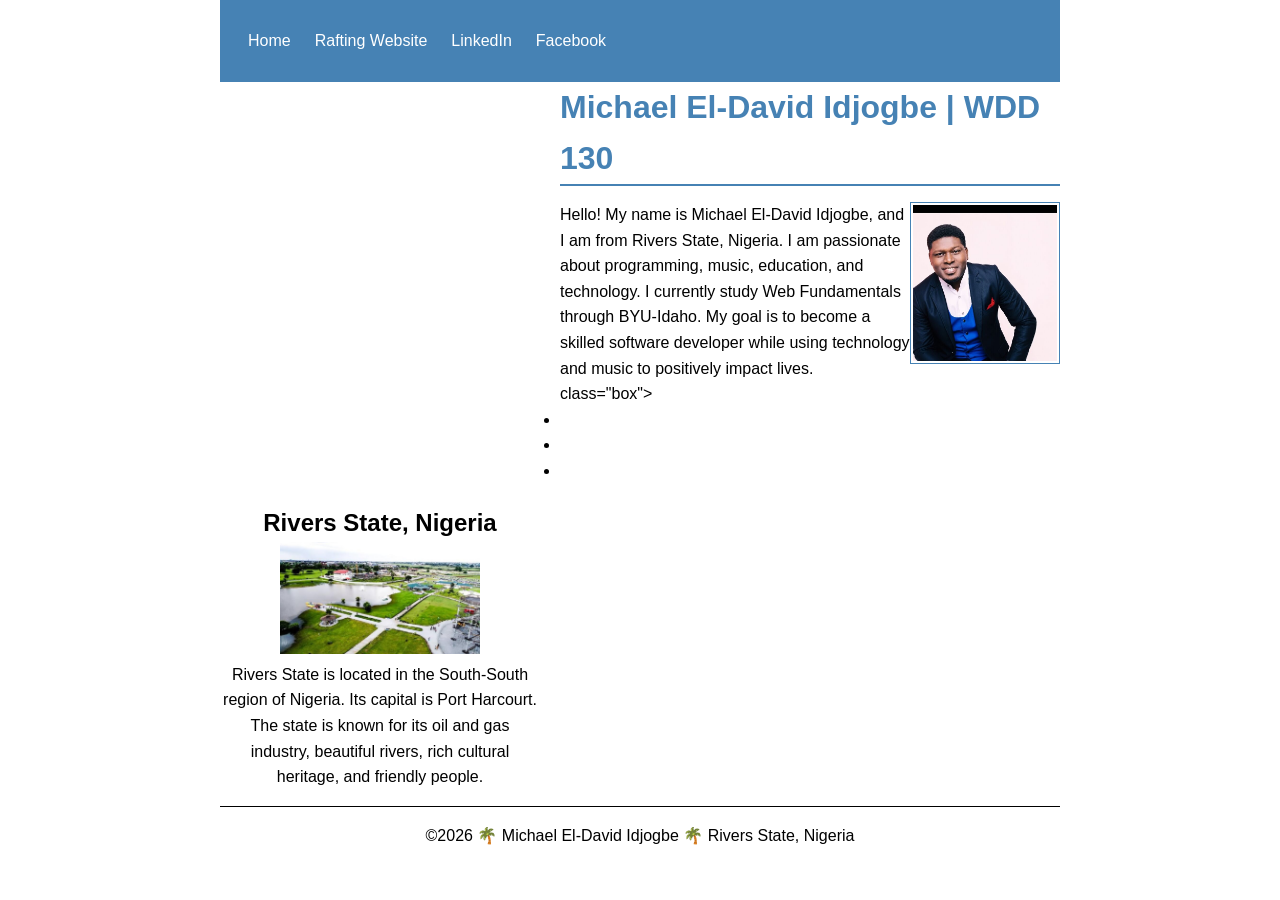
<file: index.html>
<!DOCTYPE html>
<html lang="en-US">

<head>
    <meta charset="UTF-8">
    <meta name="viewport" content="width=device-width, initial-scale=1.0">

    <title>Michael El-David Idjogbe | WDD 130</title>

    <meta name="description"
      content="Michael El-David Idjogbe's WDD 130 home page for BYU-Idaho Web Fundamentals.">
    <meta name="author" content="Michael El-David Idjogbe">

    <link rel="stylesheet" href="styles/styles.css">
</head>

<body>
    <header>
        <nav>
            <a href="index.html">Home</a>
            <a href="wwr/">Rafting Website</a>
            <a href="https://linkedin.com">LinkedIn</a>
            <a href="https://facebook.com">Facebook</a>
        </nav>
    </header>
    <div class="grid">
        <main>
            <h1>Michael El-David Idjogbe | WDD 130</h1>

            <img src="images/profile.jpg" alt="Michael El-David Idjogbe" width="200">

            <p>
                Hello! My name is Michael El-David Idjogbe, and I am from Rivers State, Nigeria.
                I am passionate about programming, music, education, and technology. I currently
                study Web Fundamentals through BYU-Idaho. My goal is to become a skilled software
                developer while using technology and music to positively impact lives.
            </p>
            <ul> class="box">
                <li><a href=""></a></li>
                <li><a href=""></a></li>
                <li><a href=""></a></li>
            </ul>
        </main>

        <aside>
            <h2>Rivers State, Nigeria</h2>

            <img src="images/rivers-state.jpg" alt="Rivers State, Nigeria" width="200">

            <p>
                Rivers State is located in the South-South region of Nigeria. Its capital is
                Port Harcourt. The state is known for its oil and gas industry, beautiful rivers,
                rich cultural heritage, and friendly people.
            </p>
        </aside>
    </div>

    <footer>
        <p>&copy;2026 🌴 Michael El-David Idjogbe 🌴 Rivers State, Nigeria</p>
    </footer>
</body>

</html>
</file>
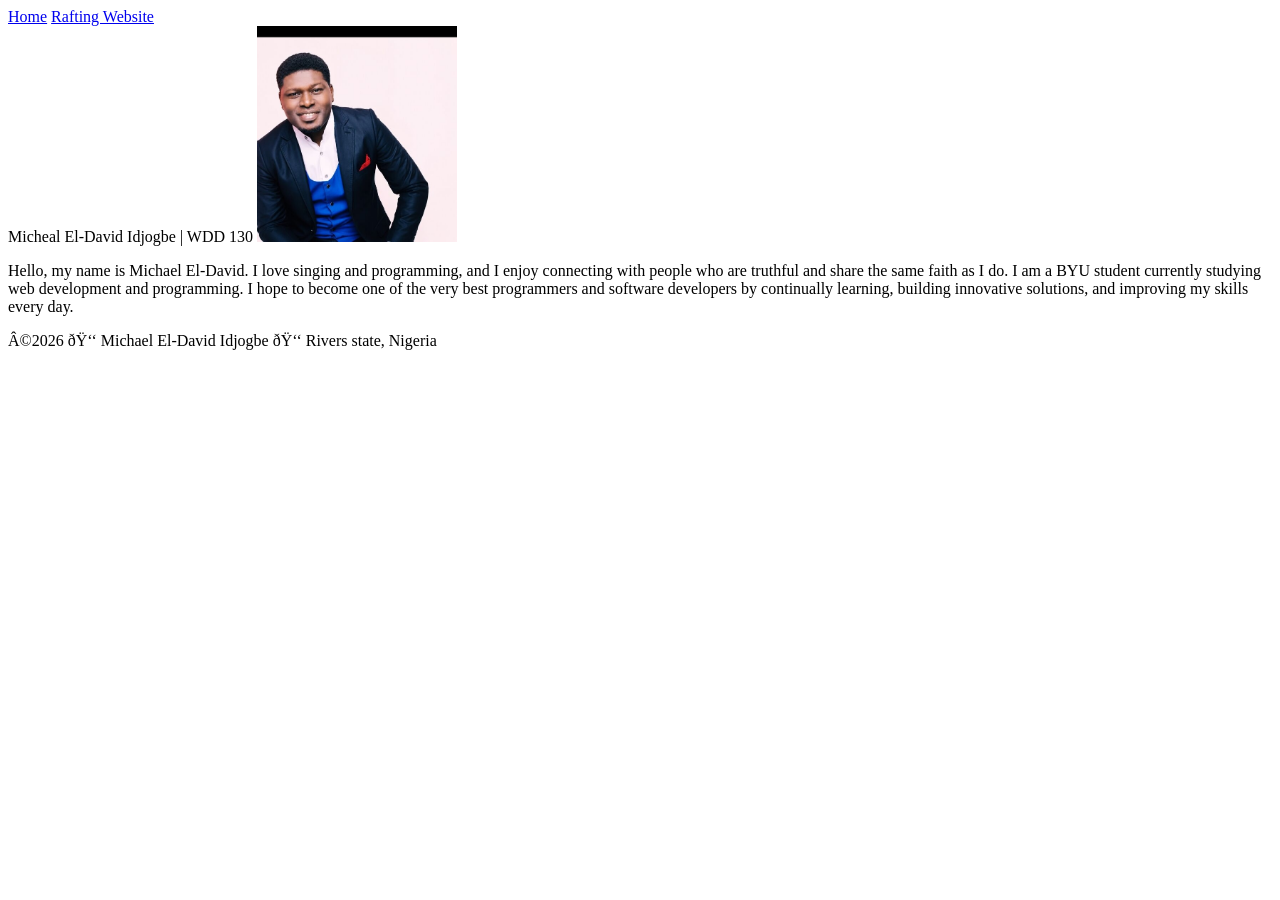
<file: week01/index.html>
<!DOCTYPE html>
<html lang="en-us
<head>
    <meta charset=" UTF-8>
<meta name="viewport" content="width=device-width, initial-scale=i.0">
<title>Micheal El-david Idjogbe | WDD 130</title>
</head>

<body>
    <header>
        <nav>
            <a href="#">Home</a>
            <a href="wwr/">Rafting Website</a>
            <nav </header>
                <main>
                    <hi>Micheal El-David Idjogbe | WDD 130</hi>
                    <img src="images/profile.jpg" alt="Hello, my name is Micheal El-david" width="200">
                    <p>Hello, my name is Michael El-David. I love singing and programming, and I enjoy connecting with
                        people who are truthful and share the same faith as I do. I am a BYU student currently studying
                        web development and programming. I hope to become one of the very best programmers and software
                        developers by continually learning, building innovative solutions, and improving my skills every
                        day.
                    </p>
                </main>
                <footer>
                    <p>©2026 👑 Michael El-David Idjogbe 👑 Rivers state, Nigeria</p>
                </footer>
</body>

</html>
</file>
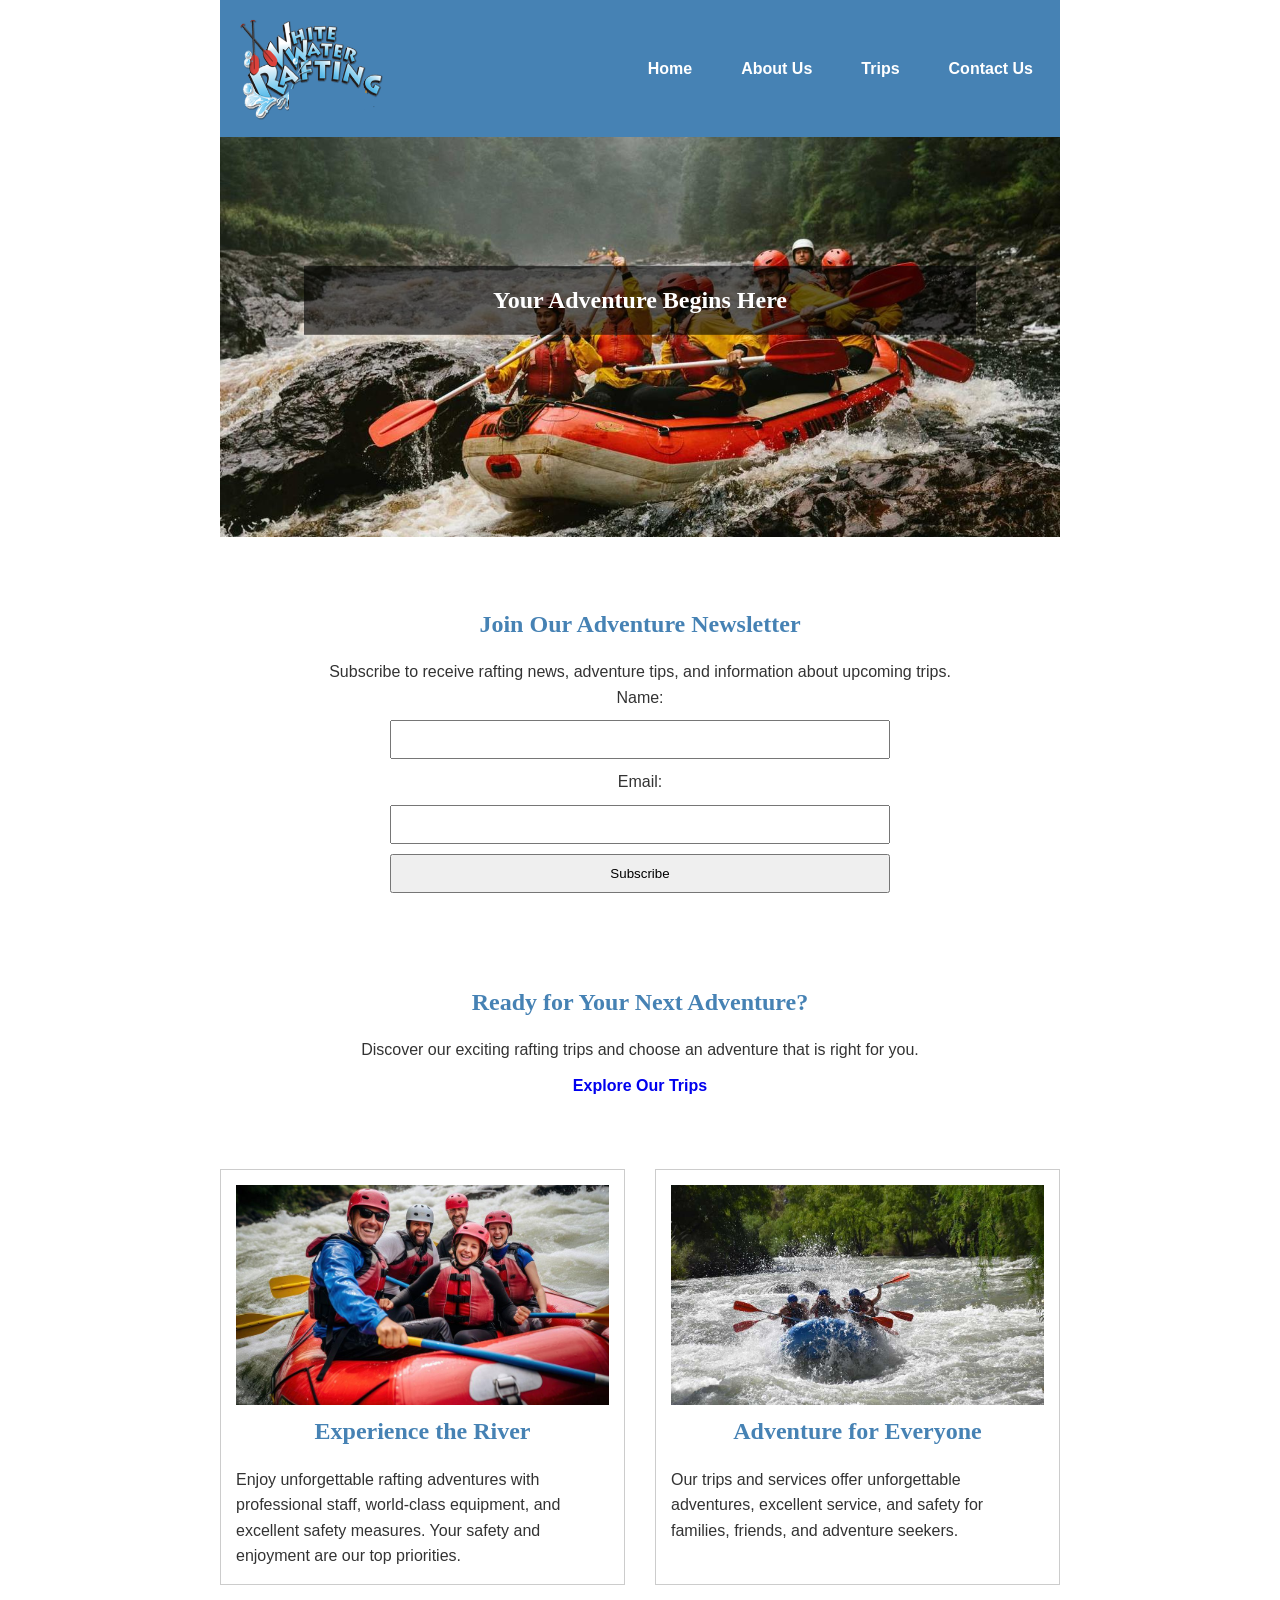
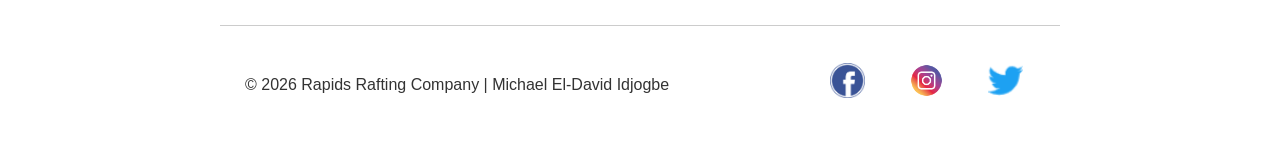
<file: wwr/index.html>
<!DOCTYPE html>
<html lang="en-US">

<head>

    <meta charset="UTF-8">

    <meta name="viewport" content="width=device-width, initial-scale=1.0">

    <meta name="description"
      content="Experience exciting white water rafting adventures with Rapids Rafting Company. Explore our trips, services, and unforgettable river adventures.">

    <meta name="author" content="Michael El-David Idjogbe">

    <title>Home | Rapids Rafting Company</title>

    <link rel="stylesheet" href="styles/rafting.css">

</head>


<body>

    <!-- HEADER -->

    <header>

        <img src="images/logo.png" alt="Rapids Rafting Company Logo">

        <nav>

            <a href="index.html">Home</a>

            <a href="about.html">About Us</a>

            <a href="trips.html">Trips</a>

            <a href="contact.html">Contact Us</a>

        </nav>

    </header>


    <!-- MAIN CONTENT -->

    <main>


        <!-- HERO SECTION -->

        <section class="water">

            <img src="images/hero.jpg" alt="People enjoying a white water rafting adventure">

            <h1>Your Adventure Begins Here</h1>

        </section>


        <!-- NEWSLETTER -->

        <section class="newsletter">

            <h2>Join Our Adventure Newsletter</h2>

            <p>
                Subscribe to receive rafting news, adventure tips,
                and information about upcoming trips.
            </p>


            <form>

                <label for="name">
                    Name:
                </label>

                <input type="text" id="name" name="name" required>


                <label for="email">
                    Email:
                </label>

                <input type="email" id="email" name="email" required>


                <button type="submit">
                    Subscribe
                </button>

            </form>

        </section>


        <!-- CALL TO ACTION -->

        <section class="call-to-action">

            <h2>Ready for Your Next Adventure?</h2>

            <p>
                Discover our exciting rafting trips and choose
                an adventure that is right for you.
            </p>

            <a href="trips.html">
                Explore Our Trips
            </a>

        </section>


        <!-- HOME GRID -->

        <section class="home-grid">


            <!-- FIRST CARD -->

            <div class="home-card">

                <img src="images/employee.jpg" alt="Rafting team traveling down a river">


                <div>

                    <h2>Experience the River</h2>

                    <p>
                        Enjoy unforgettable rafting adventures
                        with professional staff, world-class
                        equipment, and excellent safety measures.
                        Your safety and enjoyment are our top
                        priorities.
                    </p>

                </div>

            </div>


            <!-- SECOND CARD -->

            <div class="home-card">

                <img src="images/rafting2.jpg" alt="Rafters enjoying an outdoor adventure">


                <div>

                    <h2>Adventure for Everyone</h2>

                    <p>
                        Our trips and services offer unforgettable
                        adventures, excellent service, and safety
                        for families, friends, and adventure seekers.
                    </p>

                </div>

            </div>


        </section>

    </main>


    <!-- FOOTER -->

    <footer>

        <p>
            &copy; 2026 Rapids Rafting Company |
            Michael El-David Idjogbe
        </p>


        <nav class="socialmedia">


            <a href="https://facebook.com">

                <img src="images/facebook.png" alt="Facebook">

            </a>


            <a href="https://instagram.com">

                <img src="images/instagram.png" alt="Instagram">

            </a>


            <a href="https://twitter.com">

                <img src="images/twitter.png" alt="Twitter">

            </a>


        </nav>

    </footer>


</body>

</html>
</file>
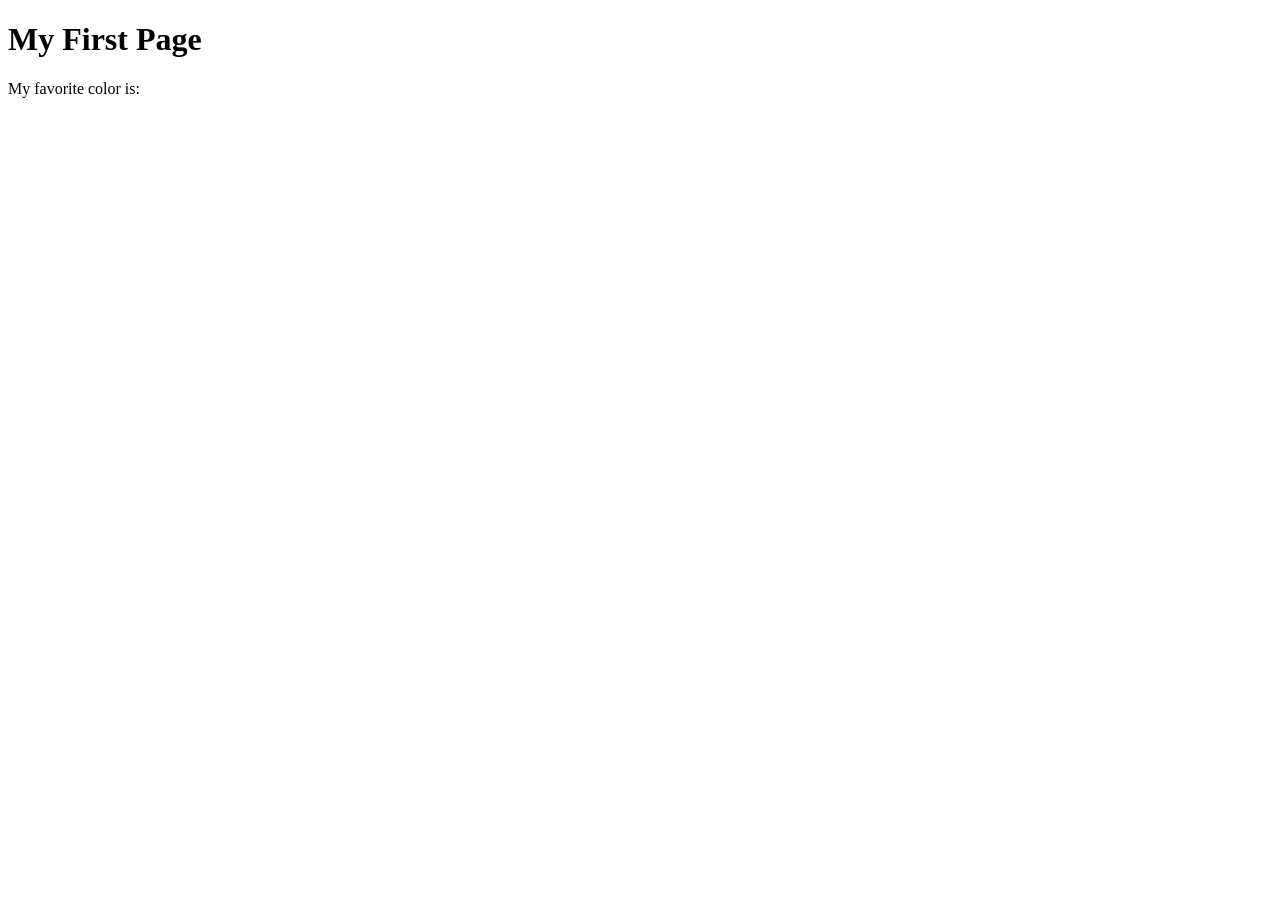
<file: week01/first-page.html>
<!DOCTYPE html>
<html lang="en">
<head>
    <meta charset="UTF-8">
    <meta name="viewport" content="width=device-width, initial-scale=1.0">
    <title>My First Page</title>
</head>
<body>
    <h1>My First Page</h1>
    <p>My favorite color is: </p>
</body>
</html>
</file>
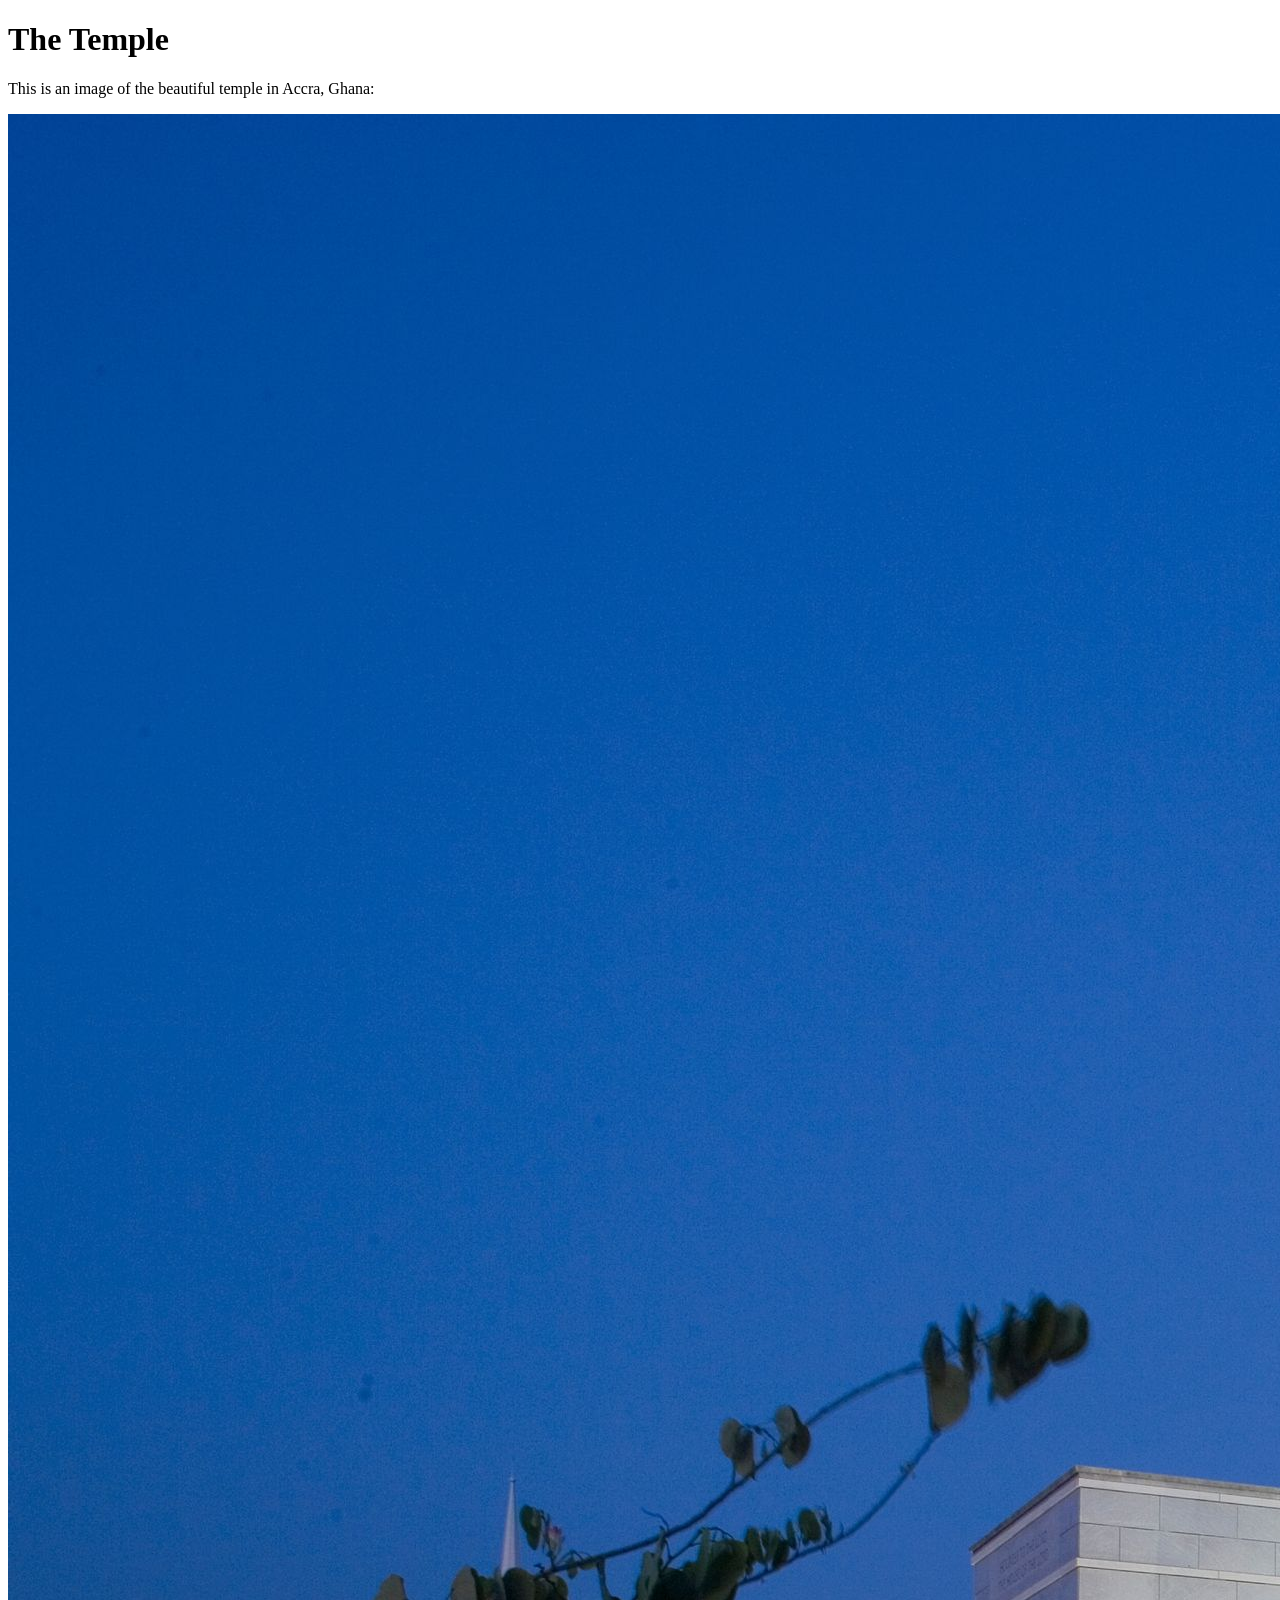
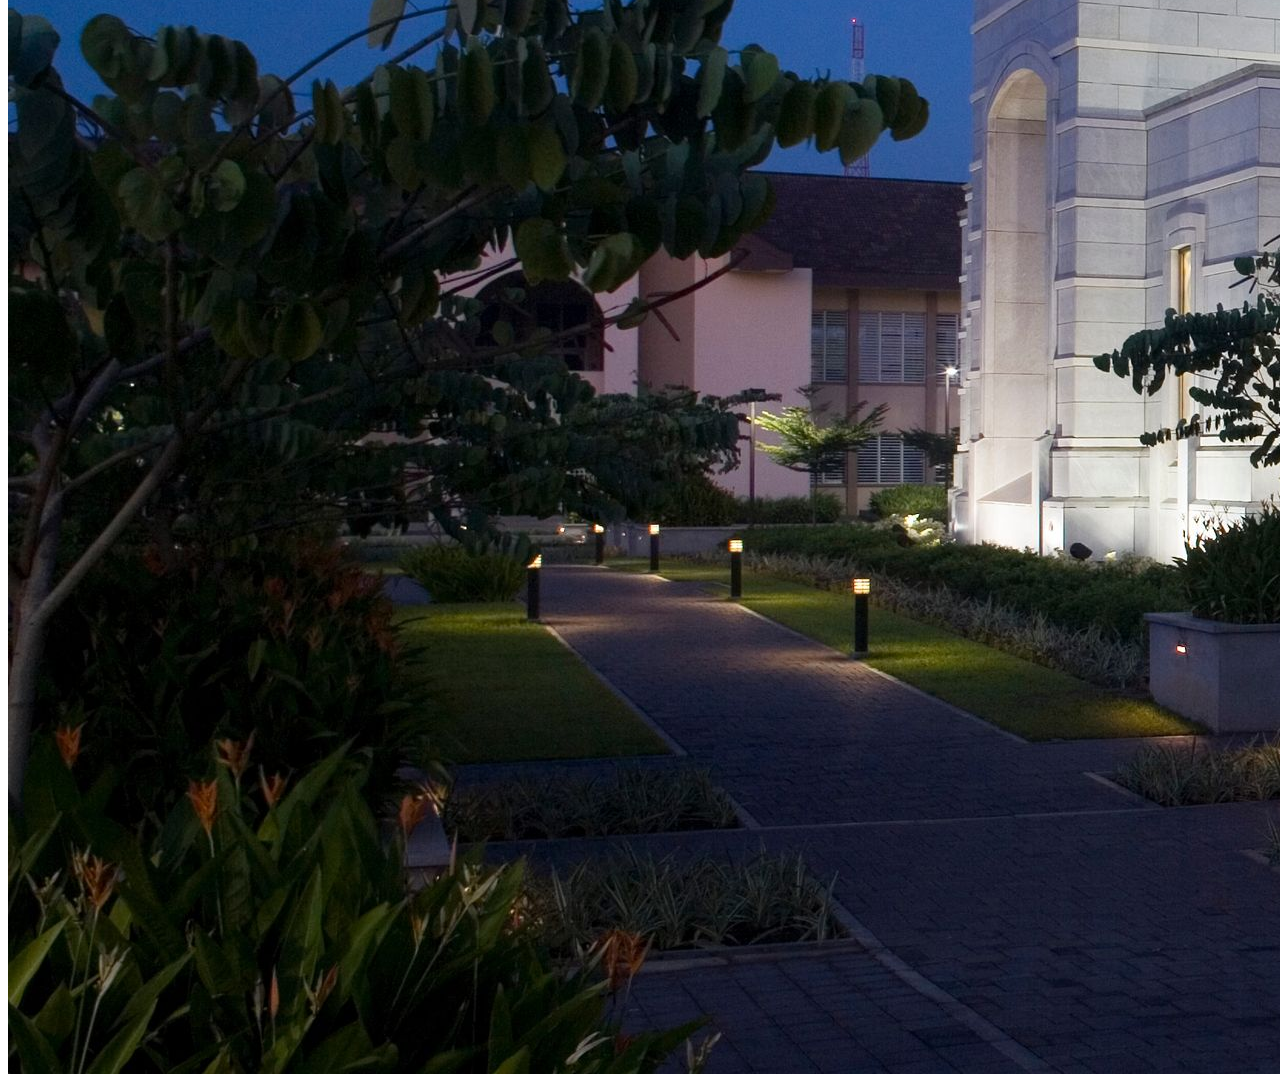
<file: week01/images.html>
<!DOCTYPE html>
<html lang="en">
<head>
    <meta charset="UTF-8">
    <meta name="viewport" content="width=device-width, initial-scale=1.0">
    <title>Temple Image</title>
</head>
<body>
    <h1>The Temple</h1>
    <p>This is an image of the beautiful temple in Accra, Ghana:</p>
    <img src="images/temple-large.jpeg" alt="The Accra Ghana Temple">
    
</body>
</html>
</file>
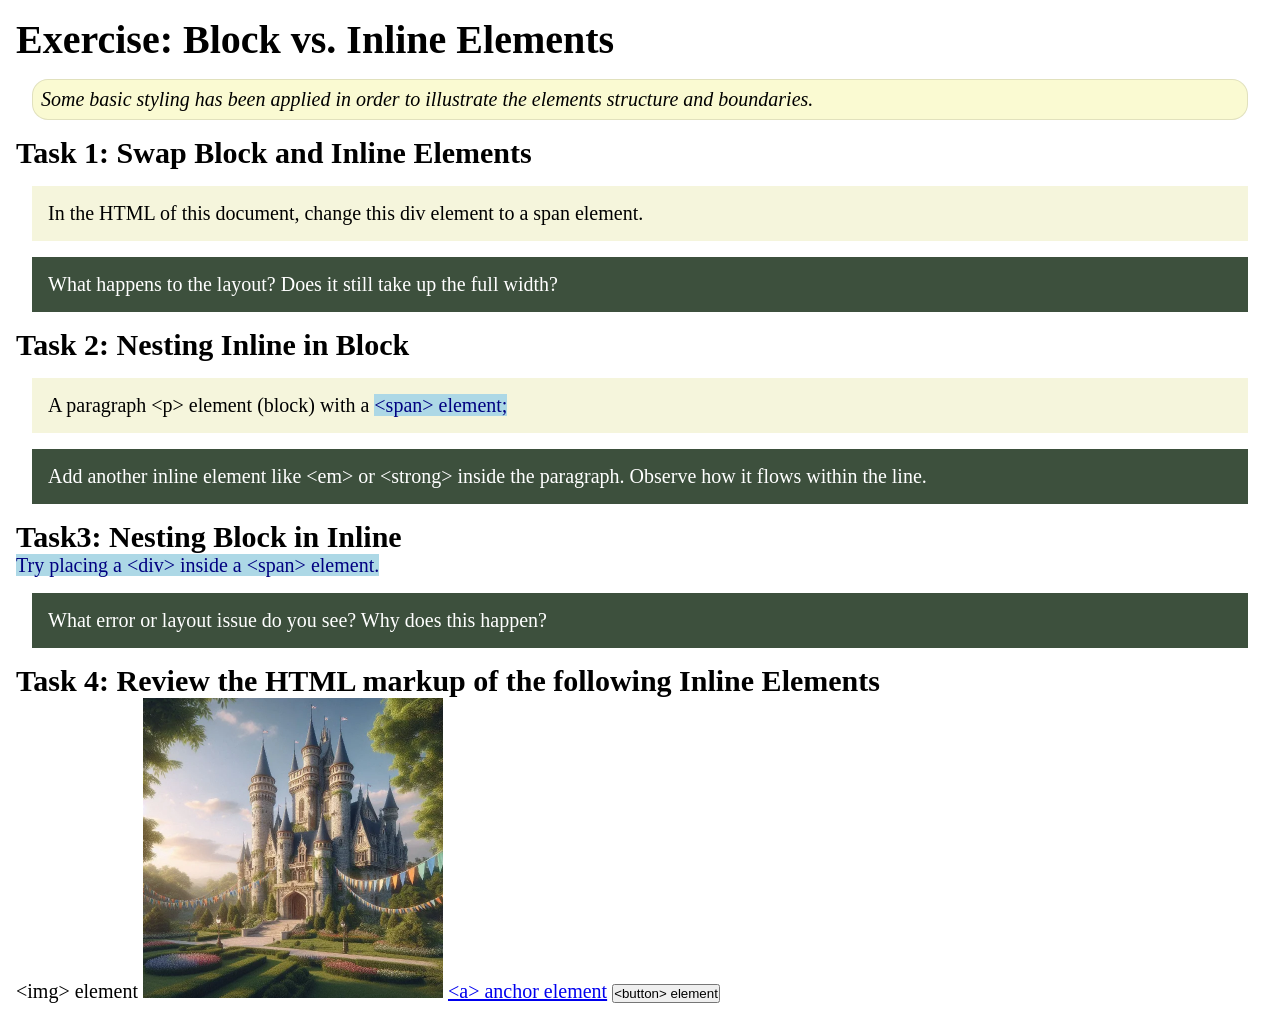
<file: week02/block-vs-inline.html>
<!DOCTYPE html>
<html lang="en">

<head>
    <meta charset="UTF-8">
    <meta name="viewport" content="width=device-width, initial-scale=1.0">
    <title>Exercise: Block vs. Inline Elements</title>
    <link rel="stylesheet" href="styles/block-vs-inline.css">
</head>

<body>
    <main>
        <h1>Exercise: Block vs. Inline Elements</h1>
        <p class="note">Some basic styling has been applied in order to illustrate the elements structure and
            boundaries.</p>

        <h2>Task 1: Swap Block and Inline Elements</h2>
        <div>In the HTML of this document, change this div element to a span element.</div>

        <p class="question">What happens to the layout? Does it still take up the full width?</p>

        <h2>Task 2: Nesting Inline in Block</h2>
        <p>A paragraph &lt;p&gt; element (block) with a <span>&lt;span&gt; element;</span></p>
        <p class="question">Add another inline element like &lt;em&gt; or &lt;strong&gt; inside the paragraph. Observe
            how it flows within the line.</p>

        <h2>Task3: Nesting Block in Inline</h2>
        <span>Try placing a &lt;div&gt; inside a &lt;span&gt; element.</span>
            <p class="question">What error or layout issue do you see? Why does this happen?</p>


            <h2>Task 4: Review the HTML markup of the following Inline Elements</h2>
        &lt;img&gt; element
        <img src="images/castle.webp" alt="placeholder image (images are inline)" width="300" height="300">
        <a href="https://churchofjesuschrist.org">&lt;a&gt; anchor element</a>
        <button type="button">&lt;button&gt; element</button>
    </main>
</body>

</html>
</file>
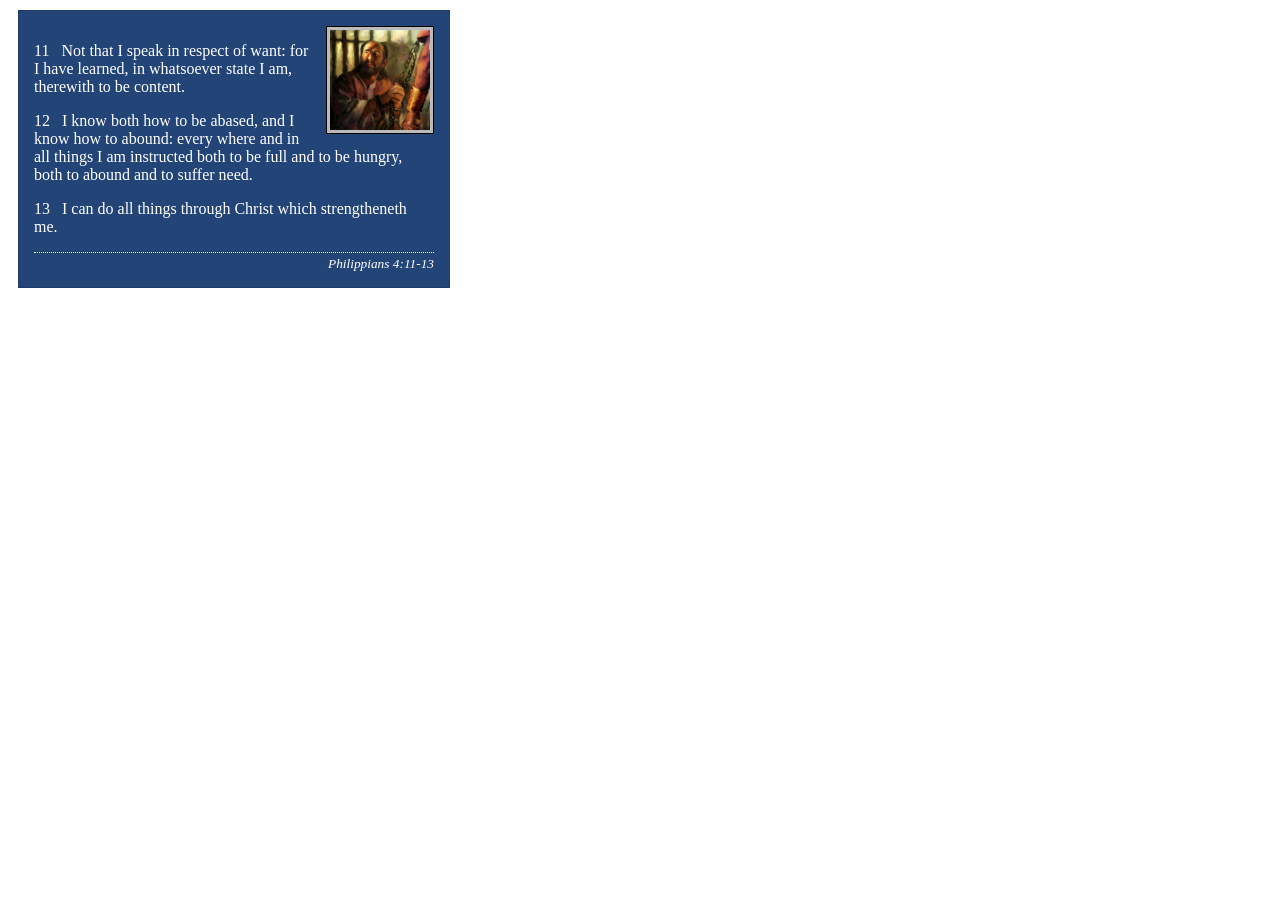
<file: week02/box-model-solution.html>
<!DOCTYPE html>
<html lang="en">
<head>
    <meta charset="UTF-8">
    <meta name="viewport" content="width=device-width, initial-scale=1.0">
    <title>Box Model Activity</title>
    <link rel="stylesheet" href="styles/box-model-solution.css">
</head>
<body>
    <main>
        <div class="callout">
            <img src="images/apostle-paul-imprisoned.webp" alt="Paul the Apostle - Imprisoned in Rome" width="200" height="200">
            <blockquote>
                <p>11 &nbsp; Not that I speak in respect of want: for I have learned, in whatsoever state I am, therewith to be content.</p>
                <p>12 &nbsp; I know both how to be abased, and I know how to abound: every where and in all things I am instructed both to be full and to be hungry, both to abound and to suffer need.</p>
                <p>13 &nbsp; I can do all things through Christ which strengtheneth me.</p>
            </blockquote>
            <cite>Philippians 4:11-13</cite>
        </div>
    </main>
</body>
</html>
</file>
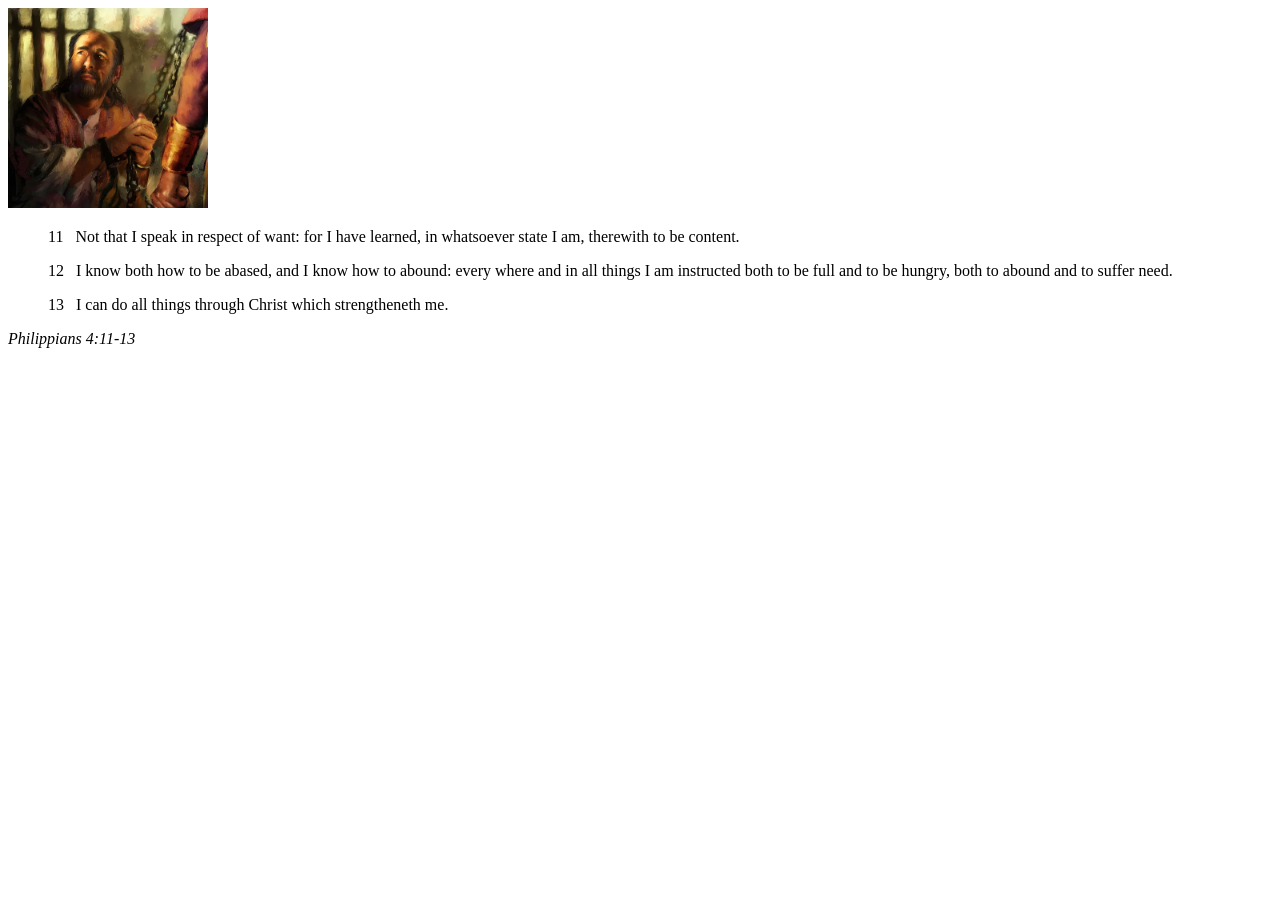
<file: week02/box-model.html>
<!DOCTYPE html>
<html lang="en">
<head>
    <meta charset="UTF-8">
    <meta name="viewport" content="width=device-width, initial-scale=1.0">
    <title>Box Model Activity</title>
</head>
<body>
    <main>
        <div class="callout">
            <img src="images/apostle-paul-imprisoned.webp" alt="Paul the Apostle - Imprisoned in Rome" width="200" height="200">
            <blockquote>
                <p>11 &nbsp; Not that I speak in respect of want: for I have learned, in whatsoever state I am, therewith to be content.</p>
                <p>12 &nbsp; I know both how to be abased, and I know how to abound: every where and in all things I am instructed both to be full and to be hungry, both to abound and to suffer need.</p>
                <p>13 &nbsp; I can do all things through Christ which strengtheneth me.</p>
            </blockquote>
            <cite>Philippians 4:11-13</cite>
        </div>
    </main>
</body>
</html>
</file>
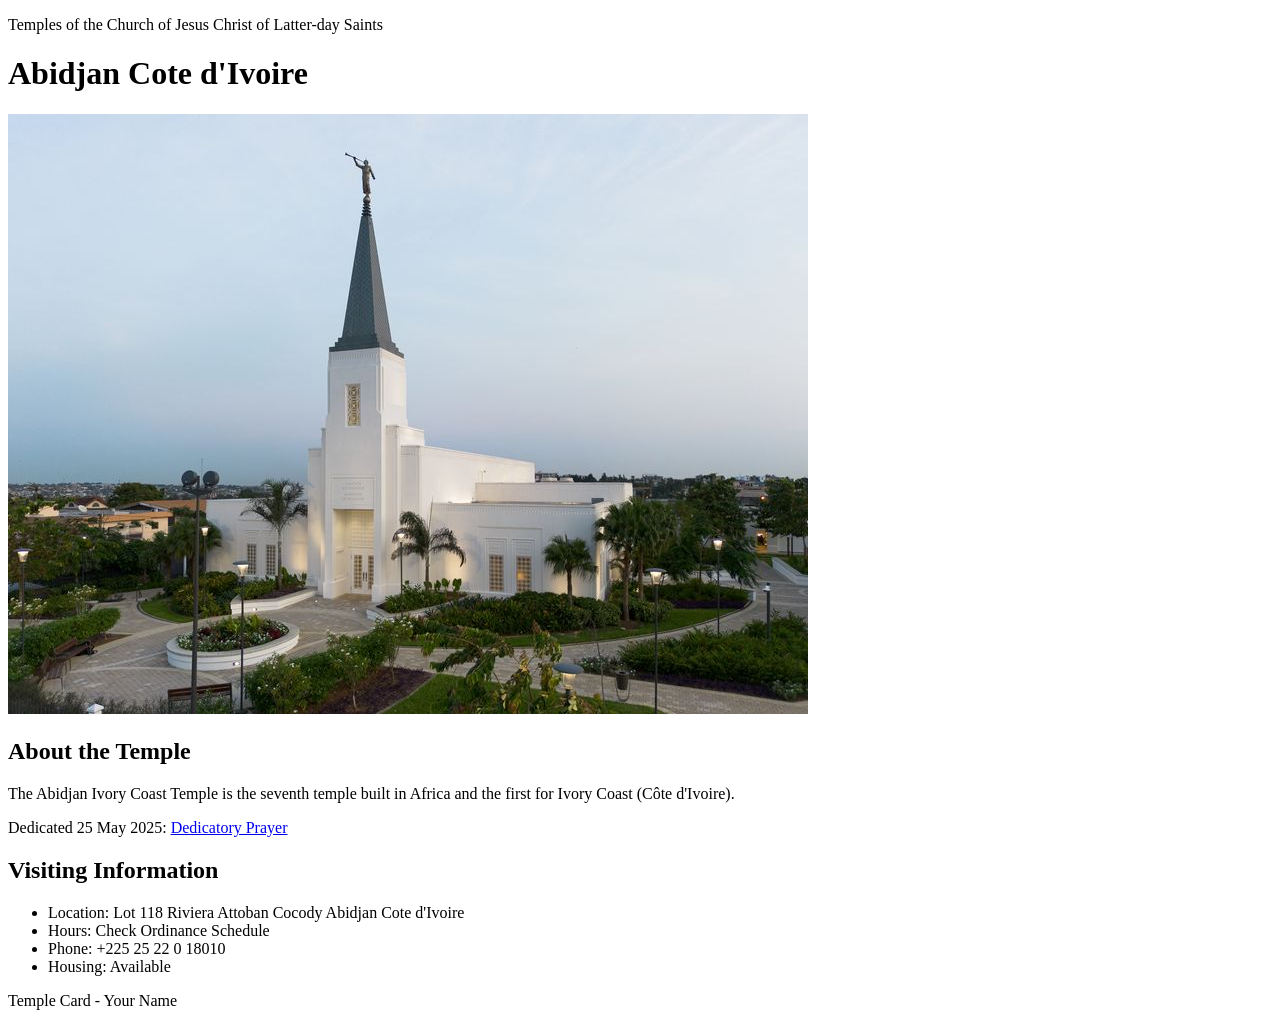
<file: week02/temple.html>
<!DOCTYPE html>
<html lang="en">

<head>
    <meta charset="UTF-8">
    <meta name="viewport" content="width=device-width, initial-scale=1.0">
    <title>Temple Card - Abidjan Cote d'Ivoire</title>
</head>

<body>
    <header>
        <p>Temples of the Church of Jesus Christ of Latter-day Saints</p>
    </header>
    <main>
        <h1>Abidjan Cote d'Ivoire</h1>
        <picture>
            <img src="images/abidjan-ivory-coast.jpeg" alt="Abidjan Cote d'Ivoire Temple">
        </picture>
        <section>
            <h2>About the Temple</h2>
            <p>The Abidjan Ivory Coast Temple is the seventh temple built in Africa and the first for Ivory Coast (Côte
                d'Ivoire).</p>
            <p>Dedicated 25 May 2025: <a
                    href="https://www.churchofjesuschrist.org/temples/dedicatory-prayer/abidjan-ivory-coast-temple/2025-05-25?lang=eng"
                    target="_blank" rel="noopener noreferrer">Dedicatory Prayer</a></p>
        </section>
        <section>
            <h2>Visiting Information</h2>
            <ul>
                <li>Location: Lot 118 Riviera Attoban Cocody Abidjan Cote d'Ivoire</li>
                <li>Hours: Check Ordinance Schedule</li>
                <li>Phone: +225 25 22 0 18010</li>
                <li>Housing: Available</li>
            </ul>
        </section>
    </main>
    <footer>
        <p>Temple Card - Your Name</p>
    </footer>
</body>

</html>
</file>
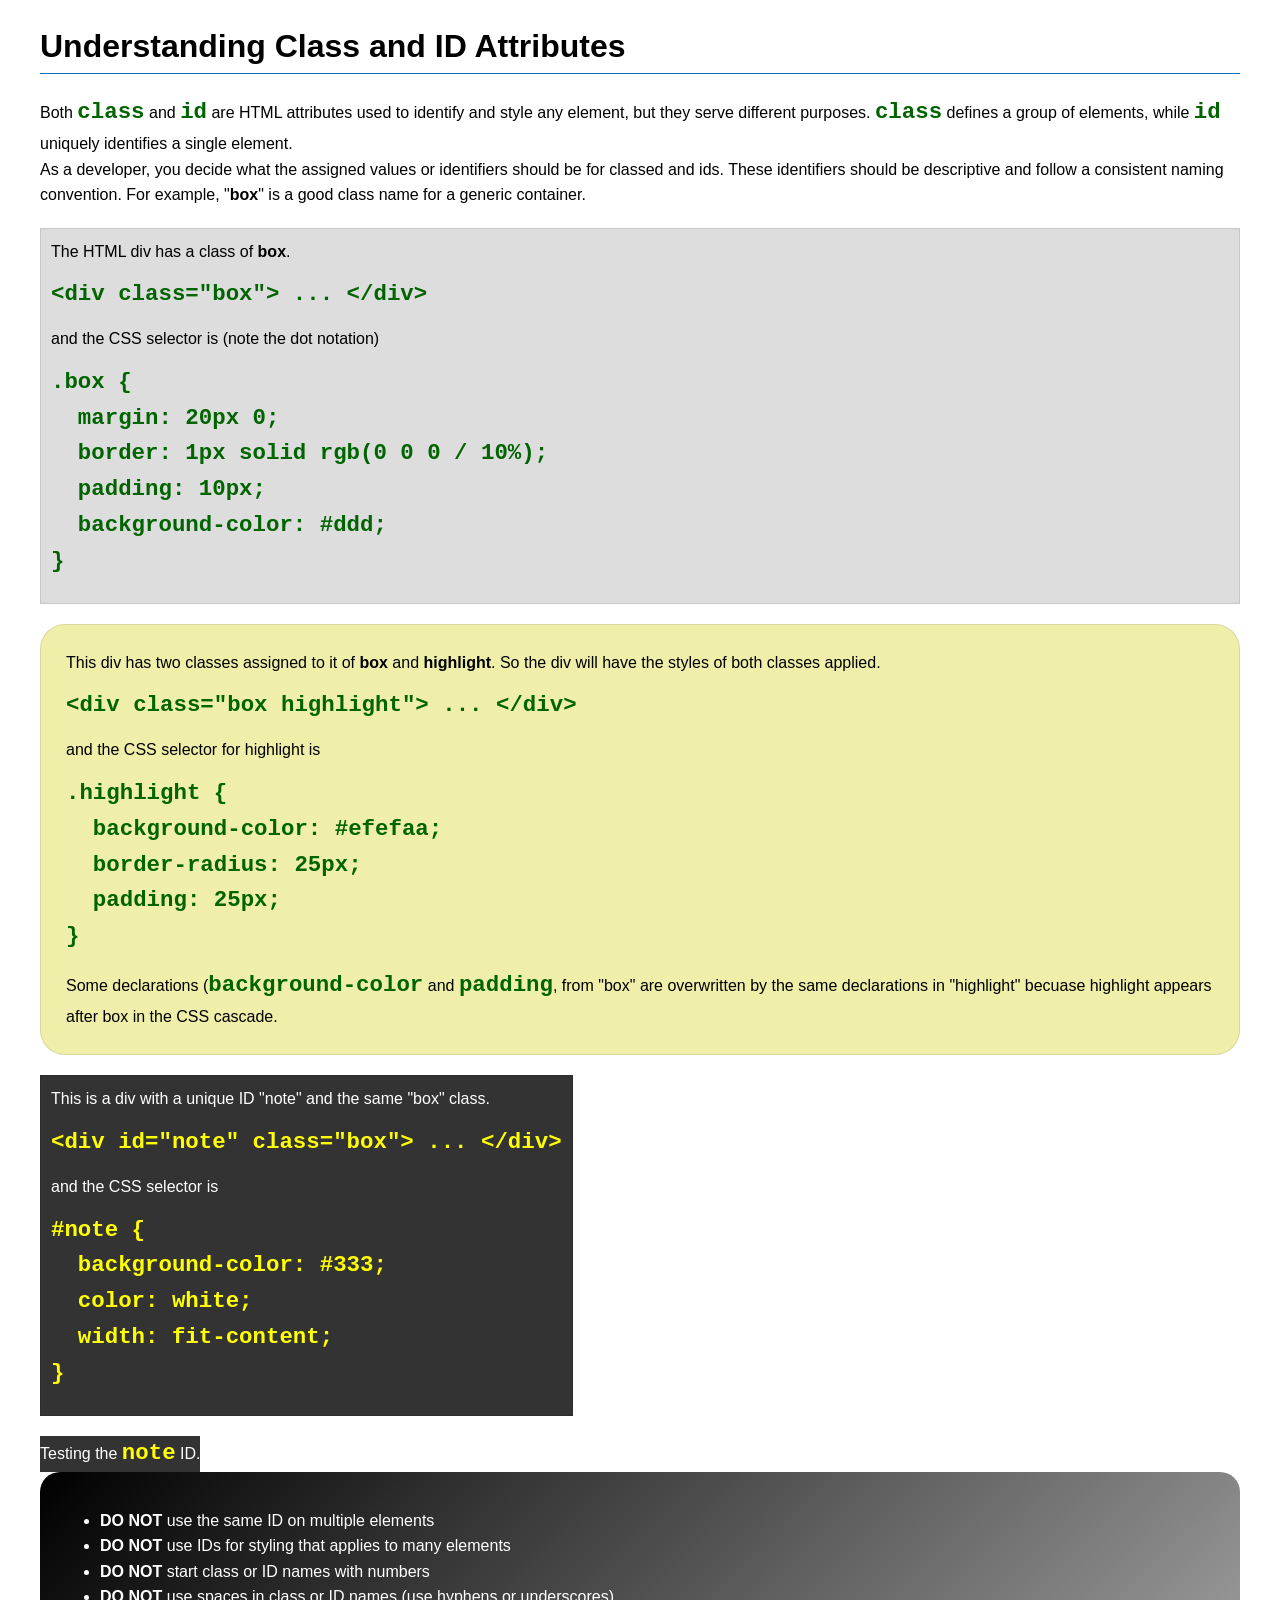
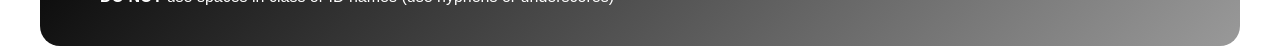
<file: week03/class-and-id.html>
<!DOCTYPE html>
<html lang="en">

<head>
    <meta charset="UTF-8">
    <meta name="viewport" content="width=device-width, initial-scale=1.0">
    <title>Class vs ID Attributes</title>
    <link rel="stylesheet" href="styles/class-and-id.css">
</head>

<body>
    <h1>Understanding Class and ID Attributes</h1>
    <p>Both <code>class</code> and <code>id</code> are HTML attributes used to identify and style any element, but they
        serve different purposes. <code>class</code> defines a group of elements, while <code>id</code> uniquely
        identifies a single element.</p>
    <p>As a developer, you decide what the assigned values or identifiers should be for classed and ids. These
        identifiers should be
        descriptive and follow a consistent naming convention. For example, "<strong>box</strong>" is a good class name
        for a generic container.</p>
    <div class="box">
        <p>The HTML div has a class of <strong>box</strong>.</p>
        <pre><code class="html">&lt;div class="box"&gt; ... &lt;/div&gt;</code></pre>
        and the CSS selector is (note the dot notation)
        <pre><code class="css">.box {
  margin: 20px 0;
  border: 1px solid rgb(0 0 0 / 10%);
  padding: 10px;
  background-color: #ddd; 
}</code></pre>
    </div>

    <div class="box highlight">
        <p>This div has two classes assigned to it of <strong>box</strong> and <strong>highlight</strong>. So the div
            will have the styles of both classes applied.</p>
        <pre><code class="html">&lt;div class="box highlight"&gt; ... &lt;/div&gt;</code></pre>
        and the CSS selector for highlight is
        <pre><code class="css">.highlight {
  background-color: #efefaa;
  border-radius: 25px;
  padding: 25px;
}</code></pre>
<p>Some declarations (<code>background-color</code> and <code>padding</code>, from "box" are overwritten by the same declarations in "highlight" becuase highlight appears after box in the CSS cascade.</p>
    </div>

    <div id="note" class="box">
        <p>This is a div with a unique ID "note" and the same "box" class.</p>
        <pre><code class="html">&lt;div id="note" class="box"&gt; ... &lt;/div&gt;</code></pre>
        and the CSS selector is
        <pre><code class="css">#note {
  background-color: #333;
  color: white;
  width: fit-content;
}</code></pre>
    </div>

    <div id="note">
        <p>Testing the <code>note</code> ID.</p>
    </div>

    <section id="best-practice">
        <ul>
            <li><strong>DO NOT</strong> use the same ID on multiple elements</li>
            <li><strong>DO NOT</strong> use IDs for styling that applies to many elements</li>
            <li><strong>DO NOT</strong> start class or ID names with numbers</li>
            <li><strong>DO NOT</strong> use spaces in class or ID names (use hyphens or underscores)</li>
        </ul>
    </section>




</body>

</html>
</file>
<file: styles/styles.css>
* {
    margin: 0;
    padding: 0;
    box-sizing: border-box;
}

body {
    font-family: Arial, Helvetica, sans-serif;
    line-height: 1.6;
}

header {
    background-color: steelblue;
}

header,
.grid,
footer {
    max-width: 840px;
    margin: 0 auto;
}

nav {
    background-color: steelblue;
    padding: 1rem;
    display: flex;
    justify-cont ent: space-evenly;
    align-items: center;
}

nav a {
    display: block;
    color: white;
    text-decoration: none;
    padding: 0.75rem;
}

nav a:hover {
    background-color: #1d4e89;
}

h1 {
    color: steelblue;
    border-bottom: 2px solid steelblue;
    margin-bottom: 1rem;
}

.grid {
    display: grid;
    grid-template-columns: 1fr 3fr;
    gap: 20px;
    align-items: start;
}

main {
    grid-column: 2;
}

main img {
    width: 150px;
    height: auto;
    float: right;
    margin-left: 0 0 1rem 1rem;
    padding: 2px;
    border: 1px solid steelblue;
}

aside {

    text-align: center;
    width: 20em;
}

aside img {
    width: 200px; 
    height: auto;
}

footer {
    margin-top: 1rem;
    border-top: 1px solid #000;
    text-align: center;
    padding: 1rem;
}

/*Class Selectors */
.box {
    margin: 1rem;
    border: 1px solid rgb(red, green, blue) padding: 1rem;
    padding: 1rem;
    background-color: #dddddd;
    color: #000;
}
}
</file>
<file: wwr/styles/rafting.css>
/* rafting.css */

/* CSS Variables */
:root {
    --primary-color: steelblue;
    --secondary-color: #f4f4f4;
    --accent-color: white;
    --heading-font: Georgia, serif;
    --body-font: Arial, Helvetica, sans-serif;
}

/* CSS Reset */
* {
    margin: 0;
    padding: 0;
    box-sizing: border-box;
}

/* General Styles */
body {
    font-family: var(--body-font);
    color: #333;
    line-height: 1.6;
    background-color: #fff;
}

header,
main,
footer {
    width: 840px;
    margin: 0 auto;
}

/* ==========================
   HEADER
========================== */

header {
    display: grid;
    grid-template-columns: 150px 1fr;
    align-items: center;
    background-color: var(--primary-color);
    padding: 1rem;
}

header img {
    width: 100px;
    height: auto;
}

/* ==========================
   NAVIGATION
========================== */

nav {
    display: flex;
    justify-content: space-evenly;
    align-items: center;
}

nav a {
    color: white;
    text-decoration: none;
    padding: .75rem;
    font-weight: bold;
}

nav a:hover {
    background-color: white;
    color: steelblue;
    border-radius: 5px;
}

/* ==========================
   HERO SECTION
========================== */

.hero {
    position: relative;
}

.hero img {
    display: block;
    width: 100%;
    height: auto;
}

.hero h1 {
    position: absolute;
    top: 20px;
    width: 100%;
    text-align: center;
    color: white;
    background-color: rgba(70, 130, 180, .8);
    padding: 1rem;
    font-family: var(--heading-font);
}

.hero article {
    position: absolute;
    bottom: 20px;
    left: 20px;
    right: 20px;
    background-color: rgba(255, 255, 255, .85);
    padding: 1rem;
}

.hero article img {
    float: right;
    width: 150px;
    margin-left: 1rem;
    border: 1px solid #999;
}

/* ==========================
   HEADINGS
========================== */

h1,
h2 {
    font-family: var(--heading-font);
}

h2 {
    text-align: center;
    color: steelblue;
    margin-bottom: 1rem;
}

/* ==========================
   HISTORY SECTION
========================== */

.history {
    display: grid;
    grid-template-columns: 1fr auto 1fr;
    gap: 20px;
    align-items: center;
    margin: 2rem 0;
}

.history h2 {
    grid-column: 1 / 4;
}

.history img {
    width: 200px;
    height: auto;
}

/* ==========================
   ADVENTURES SECTION
========================== */

.adventures {
    display: grid;
    grid-template-columns: repeat(5, 1fr);
    gap: 15px;
    margin: 2rem 0;
    text-align: center;
}

.adventures h2 {
    grid-column: 1 / 6;
}

figure img {
    width: 100%;
    height: 140px;
    object-fit: cover;
    border-radius: 5px;
}

figcaption {
    margin-top: .5rem;
    font-size: .9rem;
    font-weight: bold;
}

/* ==========================
   FOOTER
========================== */

footer {
    display: flex;
    justify-content: space-between;
    align-items: center;
    border-top: 1px solid #ccc;
    padding: 1rem 0;
    margin-top: 2rem;
}

.socialmedia {
    display: flex;
    gap: 10px;
}

.socialmedia a {
    text-decoration: none;
}

.socialmedia img {
    width: 30px;
    height: auto;
}

/* =================================
   CONTACT PAGE
   ================================= */

.company-info {
    text-align: center;
    margin-bottom: 40px;
}

.company-info p {
    margin: 8px;
}

/* Map */

.company-info iframe {
    width: 100%;
    max-width: 600px;
    height: 350px;
    margin-top: 20px;
}

/* =================================
   EMPLOYEES
   ================================= */

.employees {
    margin: 40px 0;
    display: grid;
    grid-template-columns: repeat(3, 1fr);
    gap: 20px;
}

.employees h2 {
    grid-column: 1 / 4;
    text-align: center;
}

.employees figure {
    margin: 0;
    padding: 10px;
    border: 1px solid #ccc;
    text-align: center;
}

.employees img {
    width: 100%;
    height: 200px;
    object-fit: cover;
}

.employees figcaption {
    padding: 10px;
    font-weight: bold;
}

/* MAP AND FORM SIDE BY SIDE */

.contact-section {
    display: grid;
    grid-template-columns: 1fr 1fr;
    gap: 30px;
    align-items: start;
    margin: 30px 0;
}

/* COMPANY INFORMATION */

.company-info {
    text-align: center;
}

.company-info iframe {
    width: 100%;
    height: 400px;
    border: 0;
    margin-top: 15px;
}

/* CONTACT FORM */

.contact-form {
    padding: 10px;
}

.contact-form h2 {
    text-align: center;
}

.contact-form form {
    display: grid;
    gap: 10px;
}

.contact-form input[type="text"],
.contact-form input[type="email"],
.contact-form textarea {
    width: 100%;
    padding: 10px;
    box-sizing: border-box;
}

.contact-form fieldset {
    padding: 10px;
}

.contact-form fieldset label {
    display: block;
    margin: 8px 0;
}

.contact-form button {
    padding: 10px;
}

/* MOBILE */

@media screen and (max-width: 700px) {

    .contact-section {
        grid-template-columns: 1fr;
    }

}

/* =========================
   HOME PAGE CSS
   ========================= */

body {
    margin: 0;
    font-family: Arial, sans-serif;
    line-height: 1.6;
}

/* HEADER */

header {
    max-width: 1100px;
    margin: 0 auto;
    padding: 15px;

    display: grid;
    grid-template-columns: 180px 1fr;

    align-items: center;
}

header img {
    width: 150px;
}

header nav {
    display: flex;
    justify-content: flex-end;
    gap: 25px;
}

header nav a {
    text-decoration: none;
    font-weight: bold;
}

/* MAIN */

main {
    max-width: 1100px;
    margin: 0 auto;
}

/* HERO */

.water {
    position: relative;
}

.water img {
    width: 100%;
    height: 400px;
    object-fit: cover;
}

.water h1 {
    position: absolute;

    top: 40%;
    left: 50%;

    transform: translate(-50%, -50%);

    width: 80%;

    text-align: center;

    padding: 15px;

    color: white;

    background-color: rgba(0, 0, 0, 0.6);
}

/* NEWSLETTER */

.newsletter {
    text-align: center;

    padding: 30px;

    margin: 30px 0;
}

.newsletter form {
    max-width: 500px;
    margin: 0 auto;

    display: grid;
    gap: 10px;
}

.newsletter input {
    padding: 10px;
}

.newsletter button {
    padding: 10px;

    cursor: pointer;
}

/* CALL TO ACTION */

.call-to-action {
    text-align: center;

    padding: 30px;

    margin: 30px 0;
}

.call-to-action a {
    display: inline-block;

    padding: 10px 20px;

    text-decoration: none;

    font-weight: bold;
}

/* HOME GRID */

.home-grid {
    display: grid;

    grid-template-columns: 1fr 1fr;

    gap: 30px;

    margin: 30px 0;
}

/* HOME CARDS */

.home-card {
    padding: 15px;

    border: 1px solid #ccc;

    background-color: white;
}

.home-card img {
    width: 100%;

    height: 220px;

    object-fit: cover;
}

.home-card h2 {
    text-align: center;
}

/* FOOTER */

footer {
    text-align: center;

    padding: 25px;

    margin-top: 40px;
}

.socialmedia {
    display: flex;

    justify-content: center;

    gap: 20px;
}

.socialmedia img {
    width: 35px;
}

/* MOBILE */

@media screen and (max-width: 700px) {

    header {
        grid-template-columns: 1fr;

        text-align: center;
    }

    header img {
        margin: 0 auto;
    }

    header nav {
        justify-content: center;

        flex-wrap: wrap;
    }

    .home-grid {
        grid-template-columns: 1fr;
    }

    .water img {
        height: 300px;
    }

}

/* ================================
   TRIPS PAGE
   ================================ */

.trip-cta {
    text-align: center;
    margin: 30px 0;
    padding: 20px;
}

.trip-cta a {
    display: inline-block;
    padding: 10px 20px;
    text-decoration: none;
    font-weight: bold;
}

/* TRIP CARDS */

.trip-container {
    display: grid;
    grid-template-columns: repeat(3, 1fr);
    gap: 20px;
    margin: 30px 0;
}

.trip {
    border: 1px solid #ccc;
    padding: 15px;
    text-align: center;
}

.trip img {
    width: 100%;
    height: 200px;
    object-fit: cover;
}

.trip h2 {
    margin: 15px 0 10px;
}

.trip p {
    line-height: 1.5;
}

/* TRIP TABLE */

.trip-table {
    margin: 40px 0;
}

.trip-table h2 {
    text-align: center;
}

.trip-table table {
    width: 100%;
    border-collapse: collapse;
}

.trip-table th,
.trip-table td {
    border: 1px solid #ccc;
    padding: 12px;
    text-align: center;
}

/* MOBILE */

@media screen and (max-width: 700px) {

    .trip-container {
        grid-template-columns: 1fr;
    }

    .trip-table {
        overflow-x: auto;
    }

}
</file>
<file: week02/styles/block-vs-inline.css>
* {
    margin: 0;
    padding: 0;
}

body {
    font-size: 20px;
    margin: 1rem;
}

p,
div {
    background-color: beige;
    margin: 1rem;
    padding: 1rem;
}

span {
    color: navy;
    background-color: lightblue;
}

code {
    margin: 0;
    padding: 0;
    color: green;
    font-size: 1.2rem;
}

.note {
    font-style: italic;
    background-color: lightgoldenrodyellow;
    border-radius: 1rem;
    border: 1px solid rgb(0 0 0 / 10%);
    margin: 1rem;
    padding: .5rem;
}

.question {
    background-color: #3d503d;
    color: #fff;
}
</file>
<file: week02/styles/box-model-solution.css>
.callout {
    max-width: 400px;
    margin: 10px;
    border: 1px solid rgba(0, 0, 0, .1);
    padding: 15px;
    background-color: #247;
    color: #fff;
}

.callout img {
    float: right;
    margin: 0 0 10px 15px;
    border: 1px solid #000;
    padding: 3px;
    background-color: #bbb;
    width: 100px;
    height: auto;

}

blockquote {
    margin: 0;
}

cite {
    display: block;
    border-top: 1px dotted #fff;
    padding-top: 3px;
    text-align: right;
    font-size: smaller;
}
</file>
<file: week03/styles/class-and-id.css>
body {
    font-family: Arial, sans-serif;
    line-height: 1.6;
    margin: 0;
    padding: 0 40px;
}

h1 {
    border-bottom: 1px solid rgb(0 110 182);
    padding-bottom: 0;
}



p {
    margin: 0;
}

code {
    color: darkgreen;
    font-weight: 700;
    font-size: 1.4rem;
}

/* Class examples - can be reused */

.box {
    margin: 20px 0;
    border: 1px solid rgb(0 0 0 / 10%);
    padding: 10px;
    background-color: #ddd; /* this is shorthand for #dddddd */
}

.highlight {
    background-color: #efefaa;
    border-radius: 25px;
    padding: 25px;
}

/* ID examples - should be unique */

#note {
    background-color: #333;
    color: white;
    width: fit-content;
}

#note code {
    color: yellow;
}

#best-practice {
    background: linear-gradient(135deg, #000 0%, #999 100%);
    color: white;
    border-radius: 20px;
    padding: 20px
}
</file>
